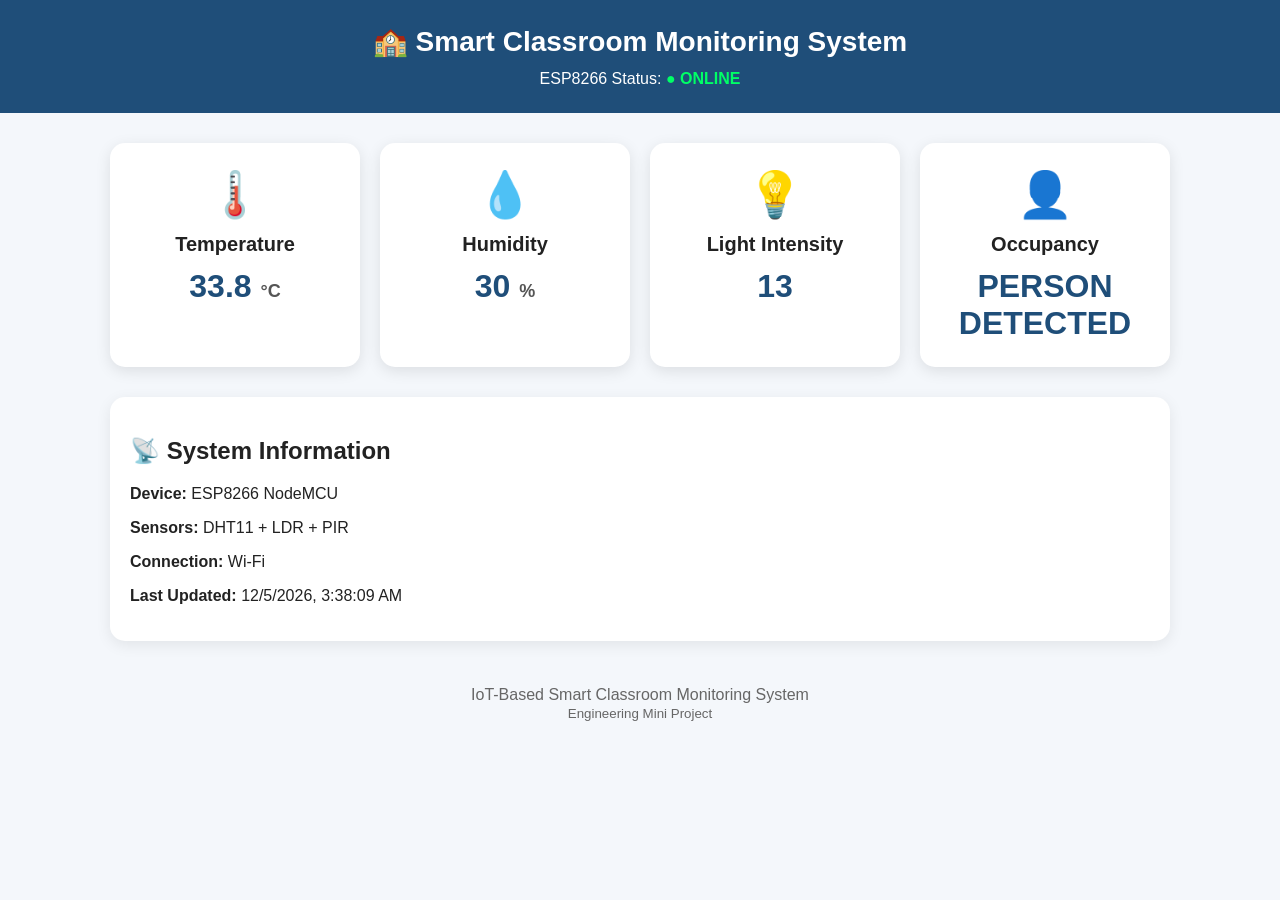
<file: index.html>
<!DOCTYPE html>
<html lang="en">
<head>
    <meta charset="UTF-8">
    <meta name="viewport" content="width=device-width, initial-scale=1.0">

    <title>Smart Classroom Monitoring</title>

    <style>
        * {
            box-sizing: border-box;
        }

        body {
            margin: 0;
            font-family: Arial, sans-serif;
            background: #f4f7fb;
            color: #222;
        }

        header {
            background: #1f4e79;
            color: white;
            padding: 25px 15px;
            text-align: center;
        }

        header h1 {
            margin: 0;
            font-size: 28px;
        }

        .status {
            margin-top: 12px;
            font-size: 16px;
        }

        .online {
            color: #00ff66;
            font-weight: bold;
        }

        .dashboard {
            max-width: 1100px;
            margin: 30px auto;
            padding: 0 20px;

            display: grid;
            grid-template-columns: repeat(auto-fit, minmax(220px, 1fr));
            gap: 20px;
        }

        .card {
            background: white;
            padding: 25px;
            border-radius: 15px;
            text-align: center;

            box-shadow: 0 4px 15px rgba(0, 0, 0, 0.10);
        }

        .icon {
            font-size: 45px;
        }

        .card h2 {
            margin: 12px 0;
            font-size: 20px;
        }

        .value {
            font-size: 32px;
            font-weight: bold;
            color: #1f4e79;
        }

        .unit {
            font-size: 18px;
            color: #555;
        }

        .info {
            max-width: 1100px;
            margin: 20px auto;
            padding: 0 20px;
        }

        .info-box {
            background: white;
            padding: 20px;
            border-radius: 15px;
            box-shadow: 0 4px 15px rgba(0, 0, 0, 0.08);
        }

        footer {
            text-align: center;
            padding: 25px;
            color: #666;
        }

        @media (max-width: 600px) {
            header h1 {
                font-size: 22px;
            }

            .value {
                font-size: 28px;
            }
        }
    </style>
</head>

<body>

<header>

    <h1>🏫 Smart Classroom Monitoring System</h1>

    <div class="status">
        ESP8266 Status:
        <span class="online">● ONLINE</span>
    </div>

</header>


<div class="dashboard">

    <!-- Temperature -->
    <div class="card">
        <div class="icon">🌡️</div>
        <h2>Temperature</h2>

        <div class="value">
            33.8 <span class="unit">°C</span>
        </div>
    </div>


    <!-- Humidity -->
    <div class="card">
        <div class="icon">💧</div>
        <h2>Humidity</h2>

        <div class="value">
            30 <span class="unit">%</span>
        </div>
    </div>


    <!-- Light -->
    <div class="card">
        <div class="icon">💡</div>
        <h2>Light Intensity</h2>

        <div class="value">
            13
        </div>
    </div>


    <!-- Occupancy -->
    <div class="card">
        <div class="icon">👤</div>
        <h2>Occupancy</h2>

        <div class="value">
            PERSON DETECTED
        </div>
    </div>

</div>


<div class="info">

    <div class="info-box">

        <h2>📡 System Information</h2>

        <p>
            <strong>Device:</strong>
            ESP8266 NodeMCU
        </p>

        <p>
            <strong>Sensors:</strong>
            DHT11 + LDR + PIR
        </p>

        <p>
            <strong>Connection:</strong>
            Wi-Fi
        </p>

        <p>
            <strong>Last Updated:</strong>
            <span id="time">Loading...</span>
        </p>

    </div>

</div>


<footer>

    IoT-Based Smart Classroom Monitoring System

    <br>

    <small>Engineering Mini Project</small>

</footer>


<script>

    function updateTime() {

        const now = new Date();

        document.getElementById("time").innerHTML =
            now.toLocaleString();

    }

    updateTime();

    setInterval(updateTime, 1000);

</script>

</body>
</html>
</file>
